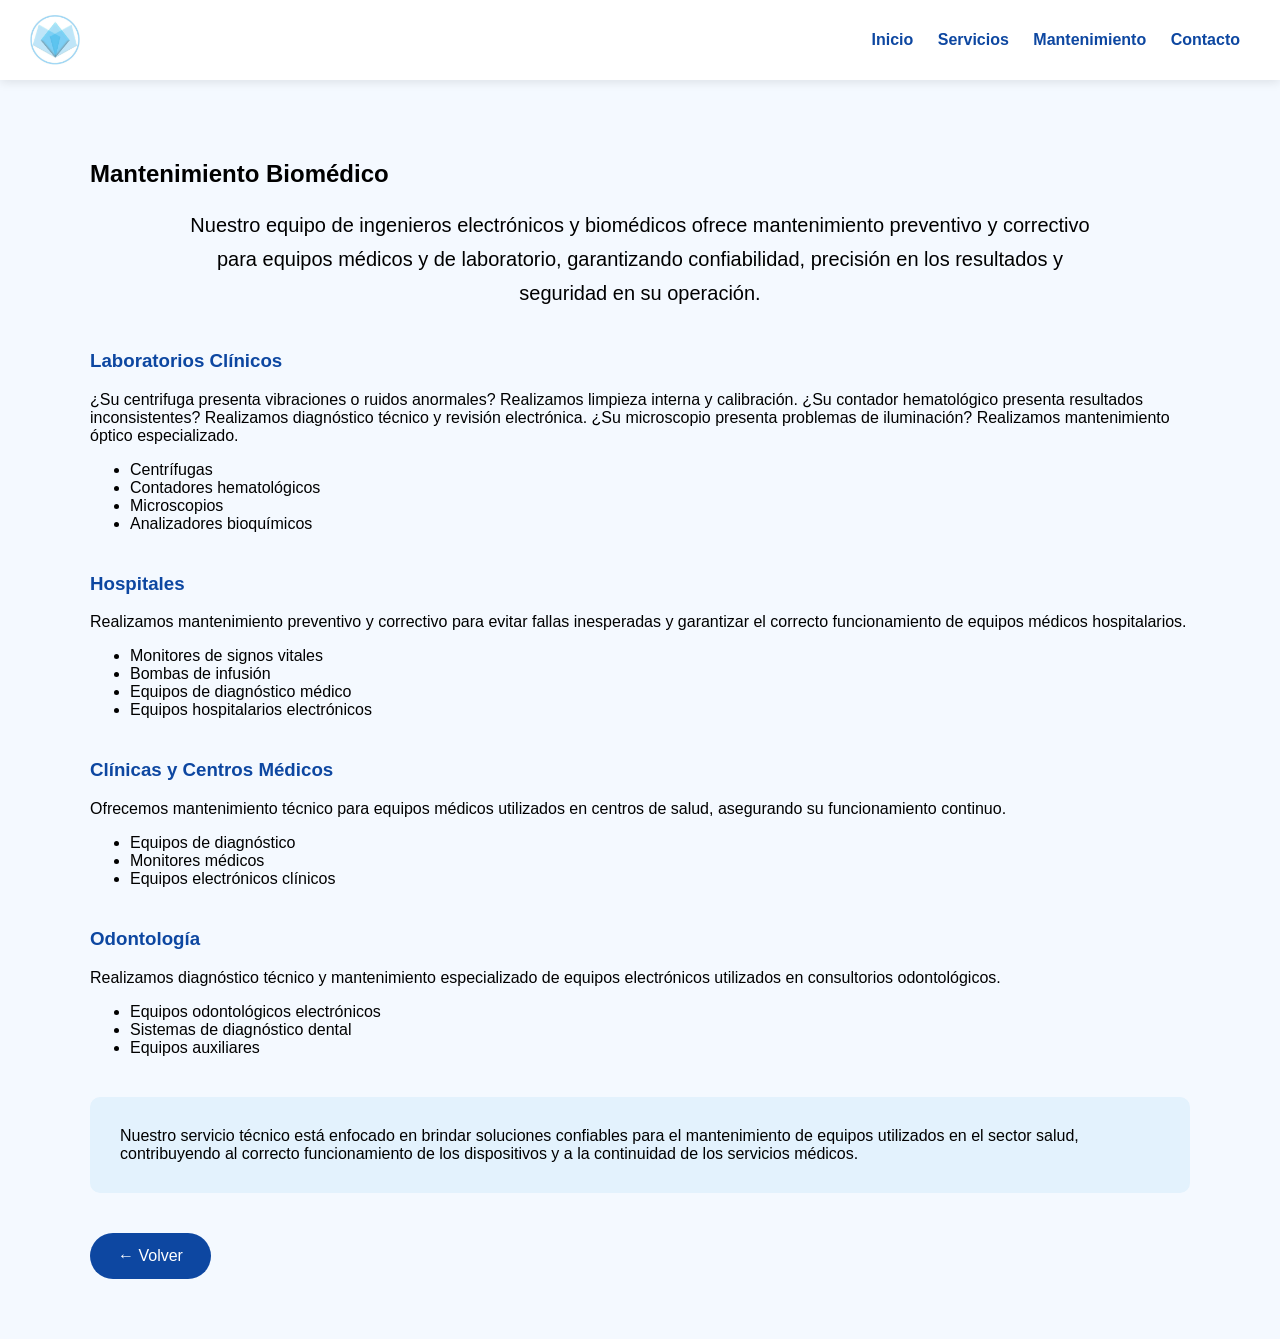
<file: mantenimiento.html>
<!DOCTYPE html>
<html lang="es">

<head>

<meta charset="UTF-8">
<meta name="viewport" content="width=device-width, initial-scale=1.0">

<title>Mantenimiento Biomédico</title>

<link rel="stylesheet" href="css/style.css">

</head>

<body>

<header>

<div class="nav">

<img src="imagess/logo.png" class="logo">

<nav>

<a href="index.html">Inicio</a>
<a href="servicios.html">Servicios</a>
<a href="mantenimiento.html">Mantenimiento</a>
<a href="contacto.html">Contacto</a>

</nav>

</div>

</header>


<section class="section">

<h2>Mantenimiento Biomédico</h2>

<p class="intro">

Nuestro equipo de ingenieros electrónicos y biomédicos ofrece mantenimiento preventivo y correctivo para equipos médicos y de laboratorio, garantizando confiabilidad, precisión en los resultados y seguridad en su operación.

</p>


<h3>Laboratorios Clínicos</h3>

<p>

¿Su centrifuga presenta vibraciones o ruidos anormales?  
Realizamos limpieza interna y calibración.

¿Su contador hematológico presenta resultados inconsistentes?  
Realizamos diagnóstico técnico y revisión electrónica.

¿Su microscopio presenta problemas de iluminación?  
Realizamos mantenimiento óptico especializado.

</p>

<ul>

<li>Centrífugas</li>
<li>Contadores hematológicos</li>
<li>Microscopios</li>
<li>Analizadores bioquímicos</li>

</ul>


<h3>Hospitales</h3>

<p>

Realizamos mantenimiento preventivo y correctivo para evitar fallas inesperadas y garantizar el correcto funcionamiento de equipos médicos hospitalarios.

</p>

<ul>

<li>Monitores de signos vitales</li>
<li>Bombas de infusión</li>
<li>Equipos de diagnóstico médico</li>
<li>Equipos hospitalarios electrónicos</li>

</ul>


<h3>Clínicas y Centros Médicos</h3>

<p>

Ofrecemos mantenimiento técnico para equipos médicos utilizados en centros de salud, asegurando su funcionamiento continuo.

</p>

<ul>

<li>Equipos de diagnóstico</li>
<li>Monitores médicos</li>
<li>Equipos electrónicos clínicos</li>

</ul>


<h3>Odontología</h3>

<p>

Realizamos diagnóstico técnico y mantenimiento especializado de equipos electrónicos utilizados en consultorios odontológicos.

</p>

<ul>

<li>Equipos odontológicos electrónicos</li>
<li>Sistemas de diagnóstico dental</li>
<li>Equipos auxiliares</li>

</ul>


<div class="confianza">

Nuestro servicio técnico está enfocado en brindar soluciones confiables para el mantenimiento de equipos utilizados en el sector salud, contribuyendo al correcto funcionamiento de los dispositivos y a la continuidad de los servicios médicos.

</div>


<a href="index.html" class="btn-volver">← Volver</a>

</section>

</body>
</html>
</file>
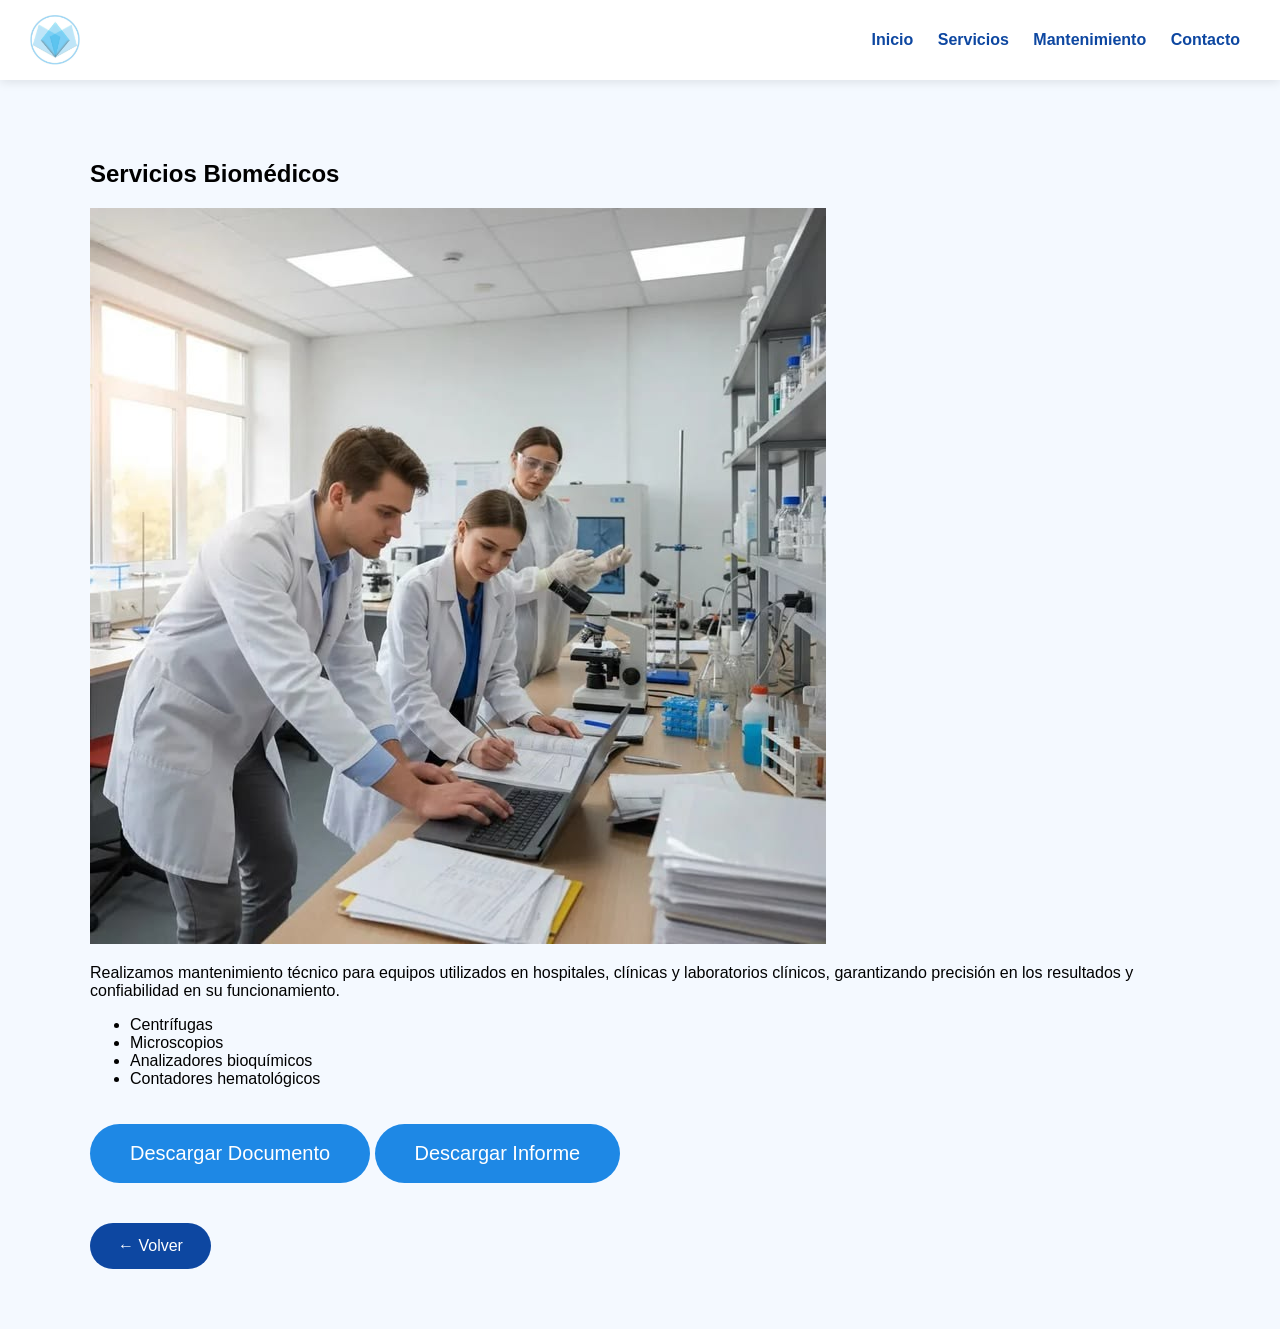
<file: servicios.html>
<!DOCTYPE html>
<html lang="es">

<head>

<meta charset="UTF-8">
<meta name="viewport" content="width=device-width, initial-scale=1.0">

<title>Servicios Biosilver</title>

<link rel="stylesheet" href="css/style.css">

</head>

<body>

<header>

<div class="nav">

<img src="imagess/logo.png" class="logo">

<nav>

<a href="index.html">Inicio</a>
<a href="servicios.html">Servicios</a>
<a href="mantenimiento.html">Mantenimiento</a>
<a href="contacto.html">Contacto</a>

</nav>

</div>

</header>

<section class="section">

<h2>Servicios Biomédicos</h2>

<div class="grid-servicios">

<img src="imagess/laboratorio.jpg">

<div>

<p>

Realizamos mantenimiento técnico para equipos utilizados en hospitales, clínicas y laboratorios clínicos, garantizando precisión en los resultados y confiabilidad en su funcionamiento.

</p>

<ul>

<li>Centrífugas</li>
<li>Microscopios</li>
<li>Analizadores bioquímicos</li>
<li>Contadores hematológicos</li>

</ul>

<a href="documentos/mantenimiento1.pdf" class="btn">Descargar Documento</a>

<a href="documentos/informe1.pdf" class="btn">Descargar Informe</a>

</div>

</div>

<a href="index.html" class="btn-volver">← Volver</a>

</section>

</body>
</html>
</file>
<file: css/style.css>
body{

margin:0;
padding-top:80px;
font-family:'Source Sans Pro',sans-serif;
background:#F4F9FF;

}

header{

position:fixed;
top:0;
width:100%;
background:white;
box-shadow:0 2px 10px rgba(0,0,0,0.1);

}

.nav{

display:flex;
justify-content:space-between;
align-items:center;
padding:15px 30px;

}

.logo{

height:50px;

}

nav a{

margin:10px;
text-decoration:none;
color:#0D47A1;
font-weight:600;

}

.hero{

min-height:90vh;

background:
linear-gradient(rgba(0,0,0,0.65),rgba(0,0,0,0.65)),
url('../imagess/hero.jpg');

background-size:cover;
background-position:center;

display:flex;
align-items:center;
justify-content:center;
text-align:center;

color:white;

padding:40px 20px;

}

.hero h1{

font-family:'Playfair Display',serif;
font-size:56px;
max-width:900px;
margin:auto;

}

.hero p{

font-size:22px;
max-width:700px;
margin:20px auto;

}

.btn{

display:inline-block;
background:#1E88E5;
padding:18px 40px;
color:white;
border-radius:35px;
text-decoration:none;
font-size:20px;
margin-top:20px;

}

.cards{

display:grid;
grid-template-columns:repeat(auto-fit,minmax(250px,1fr));
gap:25px;
padding:40px;

}

.card{

background:white;
padding:30px;
border-radius:10px;
box-shadow:0 5px 15px rgba(0,0,0,0.1);
text-align:center;

}

.card i{

font-size:40px;
color:#1E88E5;

}

.section{

padding:60px 20px;
max-width:1100px;
margin:auto;

}

.intro{

font-size:20px;
text-align:center;
max-width:900px;
margin:auto;
line-height:1.7;

}

h3{

color:#0D47A1;
margin-top:40px;

}

.confianza{

background:#E3F2FD;
padding:30px;
border-radius:10px;
margin-top:40px;

}

.btn-volver{

display:inline-block;
background:#0D47A1;
color:white;
padding:14px 28px;
border-radius:30px;
text-decoration:none;
margin-top:40px;

}

footer{

background:#0D47A1;
color:white;
text-align:center;
padding:20px;

}

img{

max-width:100%;

}

@media(max-width:800px){

.hero h1{
font-size:36px;
}

.hero p{
font-size:18px;
}

.cards{
grid-template-columns:1fr;
}

}
</file>
